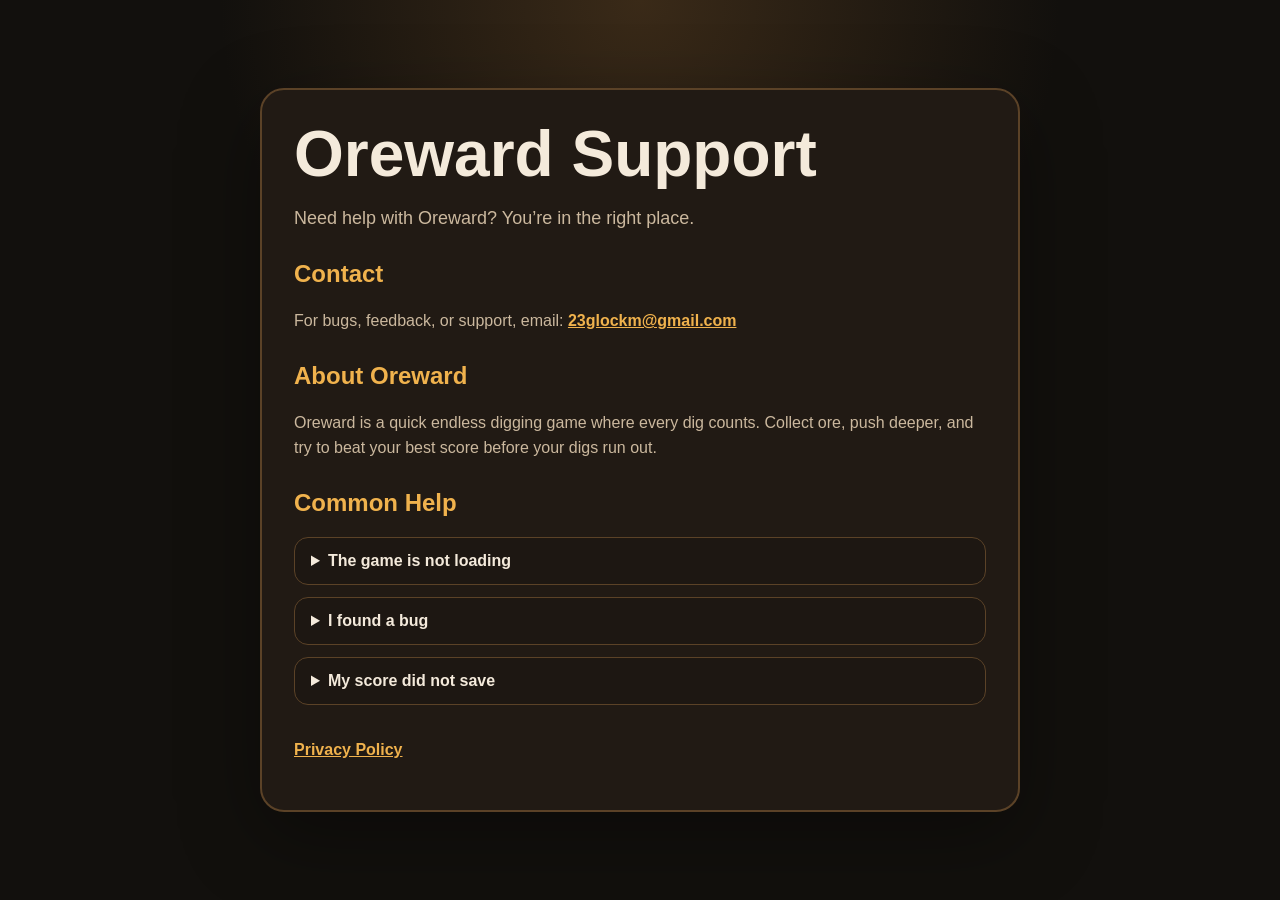
<file: index.html>
<!doctype html>
<html lang="en">
<head>
  <meta charset="utf-8">
  <meta name="viewport" content="width=device-width, initial-scale=1">
  <title>Oreward Support</title>
  <link rel="stylesheet" href="style.css">
</head>
<body>
  <main class="card">
    <h1>Oreward Support</h1>
    <p class="tagline">Need help with Oreward? You’re in the right place.</p>

    <section>
      <h2>Contact</h2>
      <p>
        For bugs, feedback, or support, email:
        <a href="mailto:23glockm@gmail.com">23glockm@gmail.com</a>
      </p>
    </section>

    <section>
      <h2>About Oreward</h2>
      <p>
        Oreward is a quick endless digging game where every dig counts. Collect ore,
        push deeper, and try to beat your best score before your digs run out.
      </p>
    </section>

    <section>
      <h2>Common Help</h2>
      <details>
        <summary>The game is not loading</summary>
        <p>Close and reopen the app. If it still does not work, restart your device and try again.</p>
      </details>
      <details>
        <summary>I found a bug</summary>
        <p>Email support with your device model, iOS version, and what happened.</p>
      </details>
      <details>
        <summary>My score did not save</summary>
        <p>Make sure you are using the latest version of the app. Then contact support if it keeps happening.</p>
      </details>
    </section>

    <p class="links">
      <a href="privacy.html">Privacy Policy</a>
    </p>
  </main>
</body>
</html>
</file>
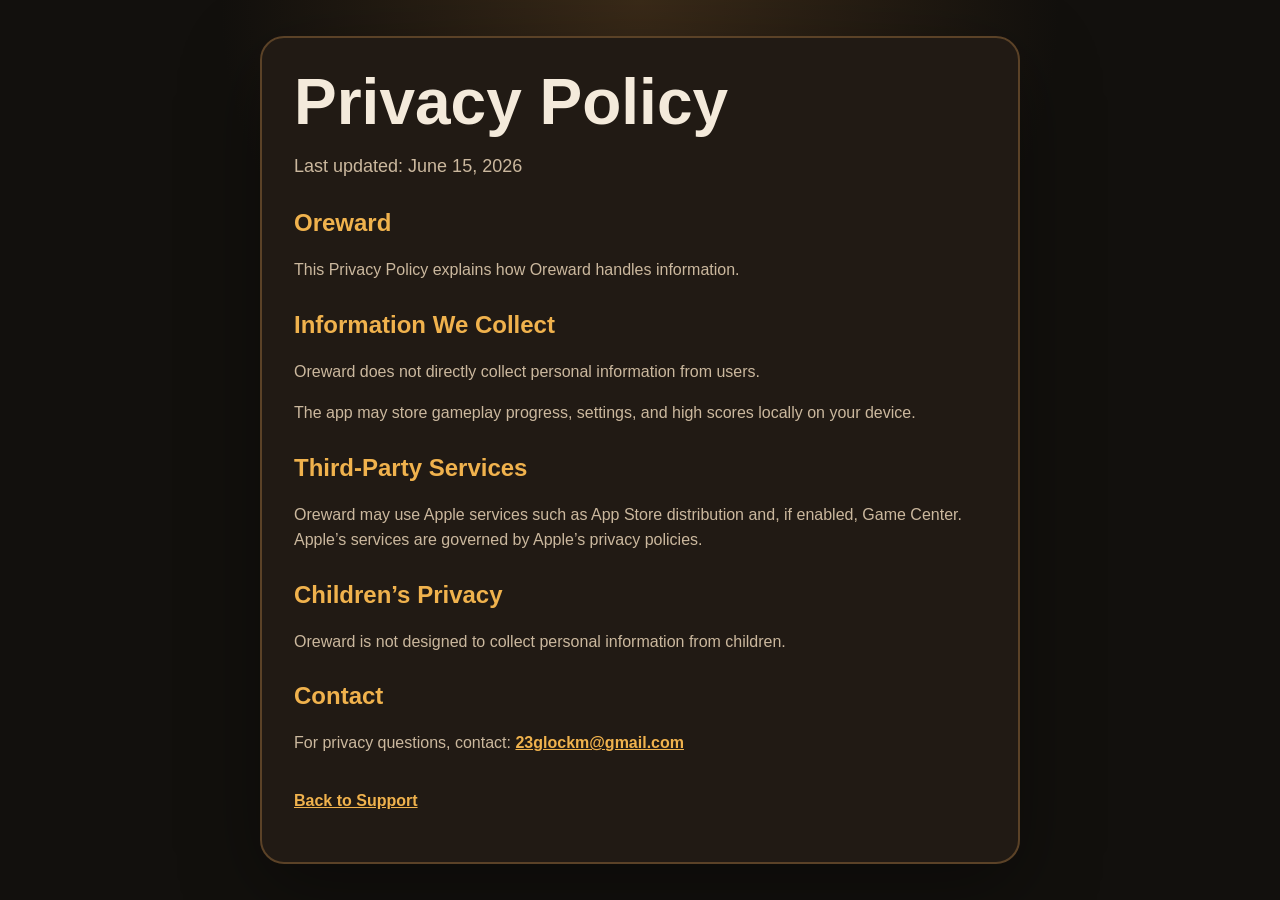
<file: privacy.html>
<!doctype html>
<html lang="en">
<head>
  <meta charset="utf-8">
  <meta name="viewport" content="width=device-width, initial-scale=1">
  <title>Oreward Privacy Policy</title>
  <link rel="stylesheet" href="style.css">
</head>
<body>
  <main class="card">
    <h1>Privacy Policy</h1>
    <p class="tagline">Last updated: June 15, 2026</p>

    <section>
      <h2>Oreward</h2>
      <p>
        This Privacy Policy explains how Oreward handles information.
      </p>
    </section>

    <section>
      <h2>Information We Collect</h2>
      <p>
        Oreward does not directly collect personal information from users.
      </p>
      <p>
        The app may store gameplay progress, settings, and high scores locally on your device.
      </p>
    </section>

    <section>
      <h2>Third-Party Services</h2>
      <p>
        Oreward may use Apple services such as App Store distribution and, if enabled,
        Game Center. Apple’s services are governed by Apple’s privacy policies.
      </p>
    </section>

    <section>
      <h2>Children’s Privacy</h2>
      <p>
        Oreward is not designed to collect personal information from children.
      </p>
    </section>

    <section>
      <h2>Contact</h2>
      <p>
        For privacy questions, contact:
        <a href="mailto:23glockm@gmail.com">23glockm@gmail.com</a>
      </p>
    </section>

    <p class="links">
      <a href="index.html">Back to Support</a>
    </p>
  </main>
</body>
</html>
</file>
<file: style.css>
:root {
  color-scheme: dark;
  --bg: #12100d;
  --card: #211a14;
  --text: #f4eadb;
  --muted: #cbb89e;
  --accent: #f0b24d;
  --border: #5b4227;
}

* {
  box-sizing: border-box;
}

body {
  margin: 0;
  min-height: 100vh;
  font-family: -apple-system, BlinkMacSystemFont, "Segoe UI", sans-serif;
  background:
    radial-gradient(circle at top, #3a2a18 0, transparent 38%),
    var(--bg);
  color: var(--text);
  display: grid;
  place-items: center;
  padding: 24px;
}

.card {
  width: min(760px, 100%);
  background: var(--card);
  border: 2px solid var(--border);
  border-radius: 24px;
  padding: 32px;
  box-shadow: 0 24px 80px rgba(0, 0, 0, 0.35);
}

h1 {
  margin: 0 0 8px;
  font-size: clamp(36px, 8vw, 64px);
  line-height: 1;
}

h2 {
  margin-top: 28px;
  color: var(--accent);
}

p {
  color: var(--muted);
  line-height: 1.6;
}

a {
  color: var(--accent);
  font-weight: 700;
}

.tagline {
  font-size: 18px;
}

details {
  margin: 12px 0;
  padding: 14px 16px;
  border: 1px solid var(--border);
  border-radius: 14px;
  background: rgba(0, 0, 0, 0.12);
}

summary {
  cursor: pointer;
  font-weight: 700;
}

.links {
  margin-top: 32px;
}
</file>
